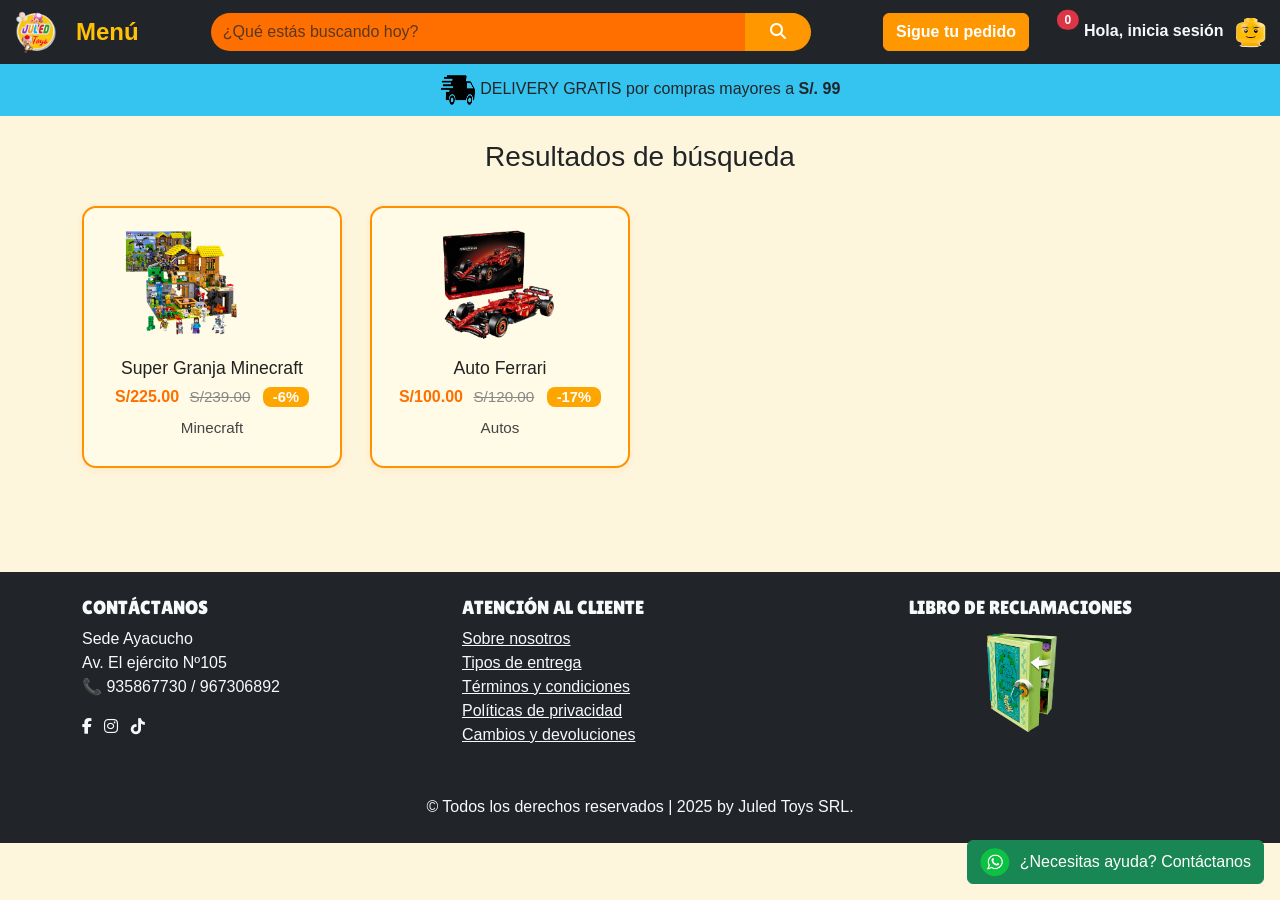
<file: buscador.html>
<!DOCTYPE html>
<html lang="es">
<head>
    <meta charset="UTF-8">
    <title>Buscar productos - Juled Toys</title>
    <meta name="viewport" content="width=device-width, initial-scale=1.0"/>
    <link href="https://cdn.jsdelivr.net/npm/bootstrap@5.3.3/dist/css/bootstrap.min.css" rel="stylesheet">
    <link href="https://cdnjs.cloudflare.com/ajax/libs/font-awesome/6.5.0/css/all.min.css" rel="stylesheet">
    <link href="https://fonts.googleapis.com/css2?family=Lilita+One&family=Dancing+Script:wght@400..700&display=swap" rel="stylesheet">
    <link rel="stylesheet" href="css/estilos-bootstrap.css">
</head>
<body>
    <!-- Top bar con logo y búsqueda (mobile-first y desktop) -->
    <header class="bg-dark py-2">
        <div class="container-fluid d-flex align-items-center justify-content-between">
            <div class="d-flex align-items-center gap-2">
                <a href="index.html" class="d-flex align-items-center">
                    <img src="Imagenes/logo.png" alt="Juled Toys Logo" style="width:48px;height:48px;">
                </a>
                <span class="fs-4 fw-bold text-warning ms-2">Menú</span>
            </div>
            <form id="form-buscar" class="d-flex flex-grow-1 mx-3" style="max-width:600px;">
                <input type="text" class="form-control bg-warning bg-opacity-10 border-0 rounded-start-pill" id="input-buscar" placeholder="¿Qué estás buscando hoy?" />
                <button type="submit" class="btn btn-warning rounded-end-pill px-4"><i class="fas fa-search"></i></button>
            </form>
            <div class="d-none d-md-flex align-items-center gap-3">
                <a href="seguimiento.html" class="btn btn-warning fw-bold">Sigue tu pedido</a>
                <div class="position-relative">
                    <i class="fas fa-shopping-cart fa-lg"></i>
                    <span class="badge bg-danger position-absolute top-0 start-100 translate-middle rounded-pill">0</span>
                </div>
                <span class="text-light fw-bold">Hola, inicia sesión <img src="Imagenes/Icono1.png" alt="Usuario" style="width:34px;height:40px;margin-left:6px;"></span>
            </div>
        </div>
    </header>

    <!-- Opcional: barra azul de delivery -->
    <div class="bg-info text-dark py-2 text-center">
        <img src="Imagenes/Delivery.png" alt="Delivery" style="width:36px;height:36px">
        DELIVERY GRATIS por compras mayores a <b>S/. 99</b>
    </div>

    <!-- Resultados de búsqueda -->
    <main class="container py-4">
        <h1 class="mb-4 fs-3 text-center">Resultados de búsqueda</h1>
        <div id="resultados-busqueda"></div>
    </main>

    <!-- Footer -->
    <footer class="bg-dark text-light py-4 mt-5">
        <div class="container">
            <div class="row">
                <div class="col-md-4 mb-3">
                    <h5>CONTÁCTANOS</h5>
                    <p>Sede Ayacucho<br>Av. El ejército Nº105<br>📞 935867730 / 967306892</p>
                    <div>
                        <a href="#" class="text-light me-2"><i class="fab fa-facebook-f"></i></a>
                        <a href="#" class="text-light me-2"><i class="fab fa-instagram"></i></a>
                        <a href="#" class="text-light"><i class="fab fa-tiktok"></i></a>
                    </div>
                </div>
                <div class="col-md-4 mb-3">
                    <h5>ATENCIÓN AL CLIENTE</h5>
                    <ul class="list-unstyled">
                        <li><a href="#" class="text-light">Sobre nosotros</a></li>
                        <li><a href="#" class="text-light">Tipos de entrega</a></li>
                        <li><a href="#" class="text-light">Términos y condiciones</a></li>
                        <li><a href="#" class="text-light">Políticas de privacidad</a></li>
                        <li><a href="#" class="text-light">Cambios y devoluciones</a></li>
                    </ul>
                </div>
                <div class="col-md-4 mb-3 text-center">
                    <h5>LIBRO DE RECLAMACIONES</h5>
                    <img src="Imagenes/Libro.png" alt="Libro de reclamaciones" style="max-width:80px;">
                </div>
            </div>
            <div class="text-center mt-3">
                © Todos los derechos reservados | 2025 by Juled Toys SRL.
            </div>
        </div>
        <a href="https://wa.me/51935867730" class="btn btn-success position-fixed bottom-0 end-0 m-3 d-flex align-items-center" style="z-index:1050;">
            <img src="Imagenes/Wsplogo.png" alt="WhatsApp Logo" style="width:30px;height:30px;margin-right:10px;">
            ¿Necesitas ayuda? Contáctanos
        </a>
    </footer>

    <script src="https://cdn.jsdelivr.net/npm/bootstrap@5.3.3/dist/js/bootstrap.bundle.min.js"></script>
    <script src="js/main-bootstrap.js"></script>
</body>
</html>
</file>
